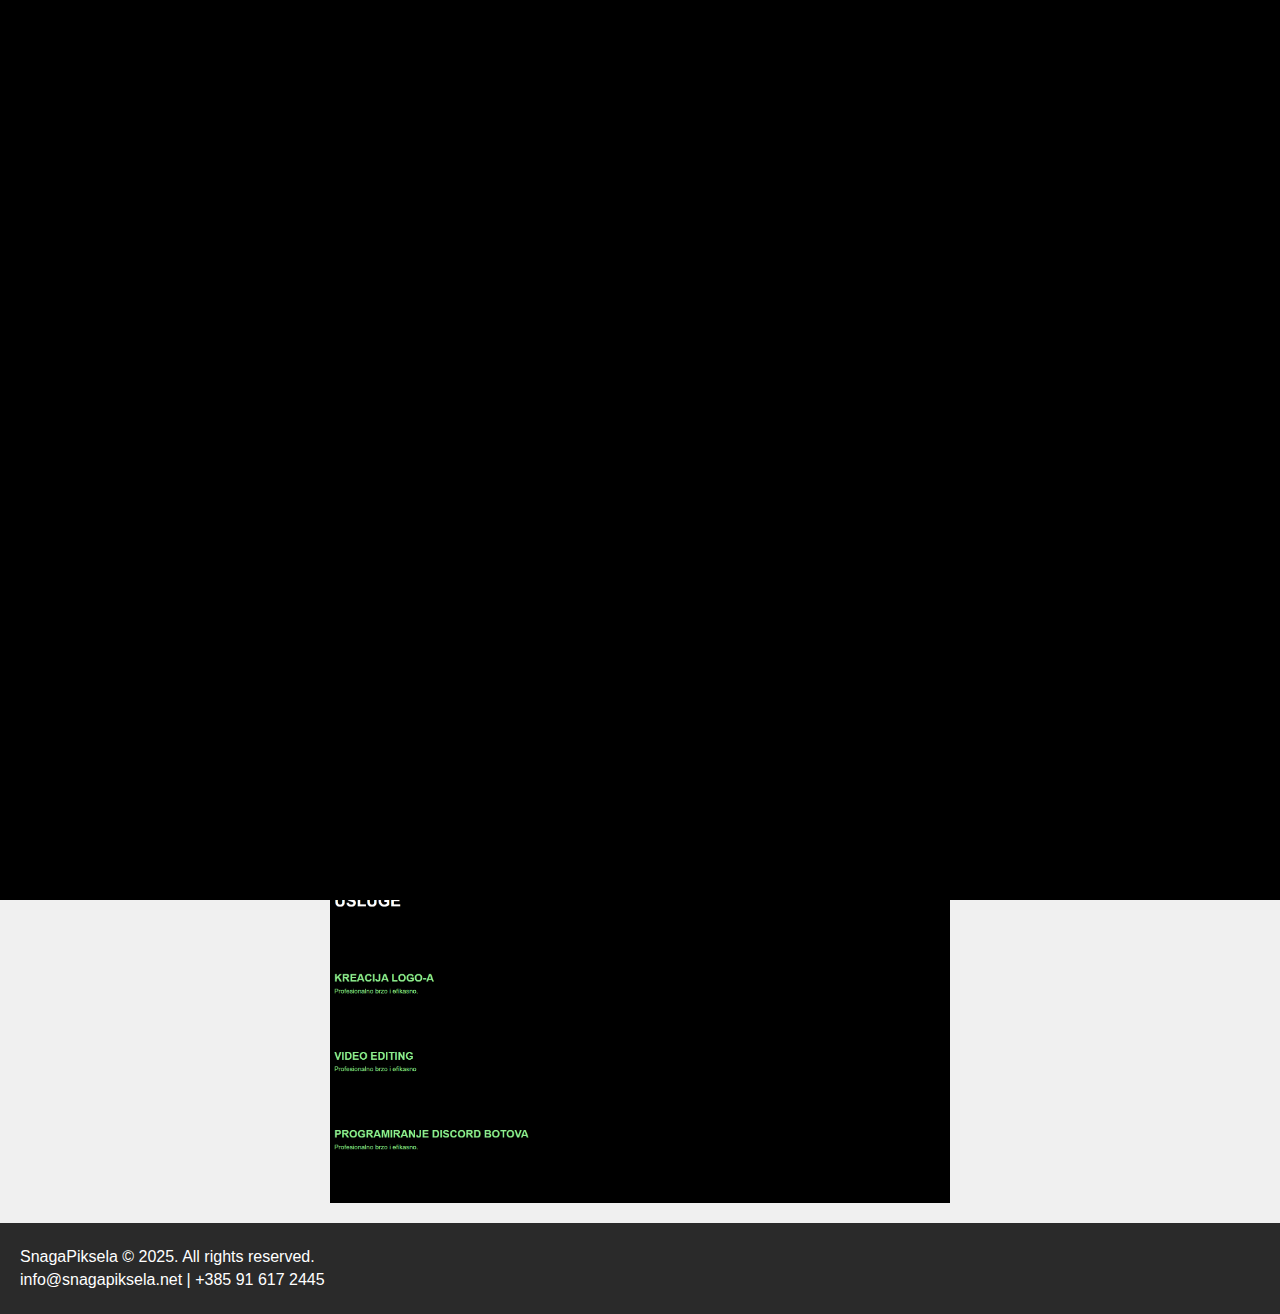
<file: public/index.html>
<!DOCTYPE html>
<html lang="en">
<head>
  <meta charset="UTF-8">
  <meta name="viewport" content="width=device-width, initial-scale=1.0">
  <title>SnagaPiksela | Home</title>
  <link rel="stylesheet" href="style.css">
  <link rel="icon" type="image/x-icon" href="snagapikselanet.png">
</head>
<body>
  <!-- Preloader -->
  <div class="preloader">
    <span class="fade-letter" id="letter-s">S</span>
    <span class="fade-letter" id="letter-p">P</span>
  </div>

  <!-- Main Content -->
  <div class="content">
    <header>
      <div class="logo-and-title">
        <img src="snagapikselanet.png" alt="SnagaPiksela Logo" class="logo">
        <h1>SnagaPiksela</h1>
      </div>
      <nav>
        <ul>
          <li><a href="about.html">About Us</a></li>
          <li><a href="contact.html">Contact</a></li>
        </ul>
      </nav>
    </header>

    <main>
      <h2>Welcome to SnagaPiksela</h2>
      <p>Explore our web development projects and join our growing team!</p>
      <h2>Our ex-client SD Studio's website</h2>
      <img src="mainpage.png" alt="Failed to load.">
      <img src="sdbotpage.png" alt="Failed to load.">
      <img src="servicespage.png" alt="Failed to load.">
    </main>

    <footer>
      <p>SnagaPiksela &copy; 2025. All rights reserved.</p>
      <p><a href="mailto:info@snagapiksela.net">info@snagapiksela.net</a> | +385 91 617 2445</p>
    </footer>
  </div>

  <script src="script.js"></script>
</body>
</html>
</file>
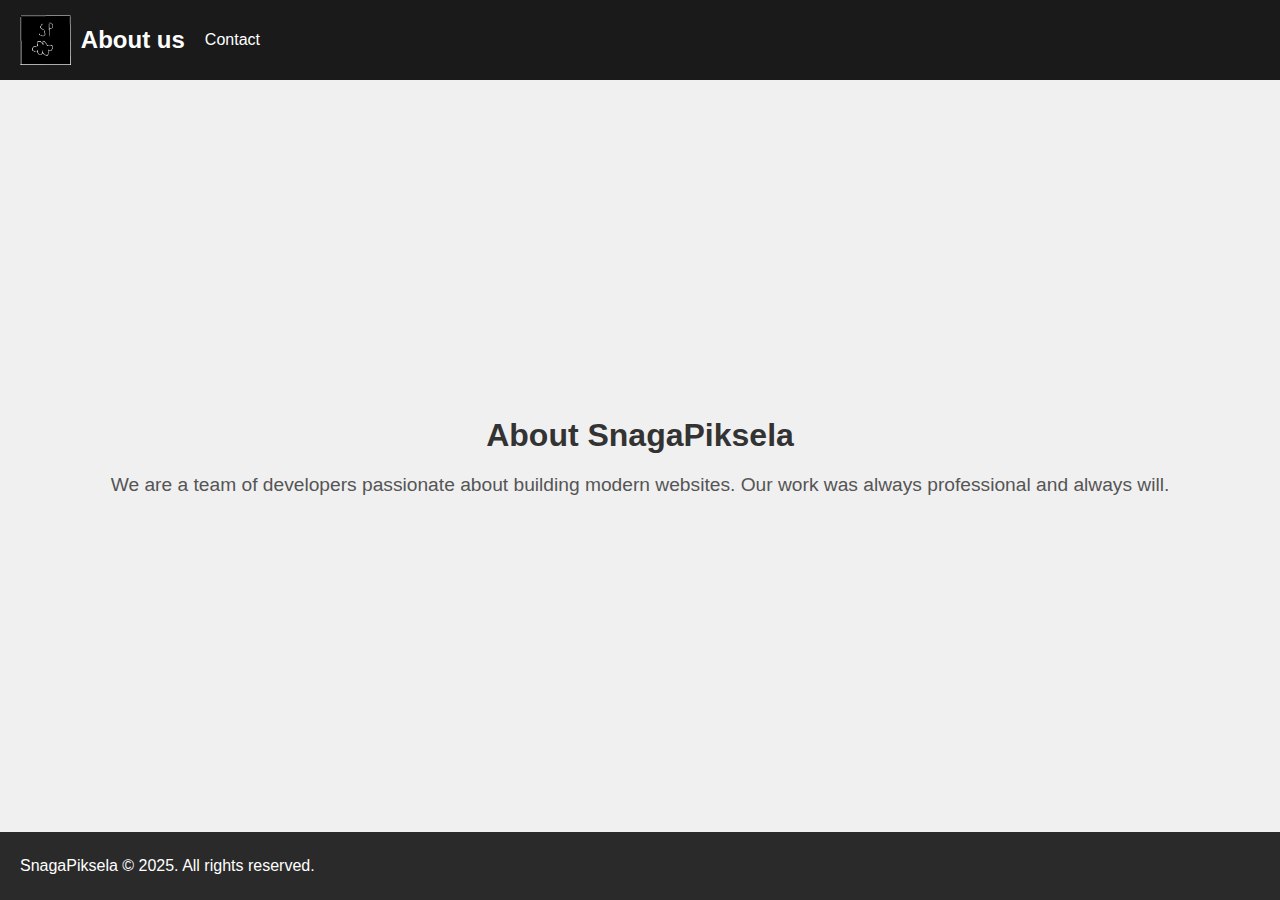
<file: public/about.html>
<!DOCTYPE html>
<html lang="en">
<head>
  <meta charset="UTF-8">
  <meta name="viewport" content="width=device-width, initial-scale=1.0">
  <title>SnagaPiksela | About</title>
  <link rel="stylesheet" href="style.css">
</head>
<body>
  <header>
    <div class="logo-and-title">
      <img src="snagapikselanet.png" alt="SnagaPiksela Logo" class="logo">
      <h1><a href="index.html">About us</a></h1>
    </div>
    <nav>
        <ul>
          <li><a href="contact.html">Contact</a></li>
        </ul>
      </nav>
  </header>

  <main>
    <h2>About SnagaPiksela</h2>
    <p>We are a team of developers passionate about building modern websites. Our work was always professional and always will.</p>
  </main>

  <footer>
    <p>SnagaPiksela &copy; 2025. All rights reserved.</p>
  </footer>
</body>
</html>
</file>
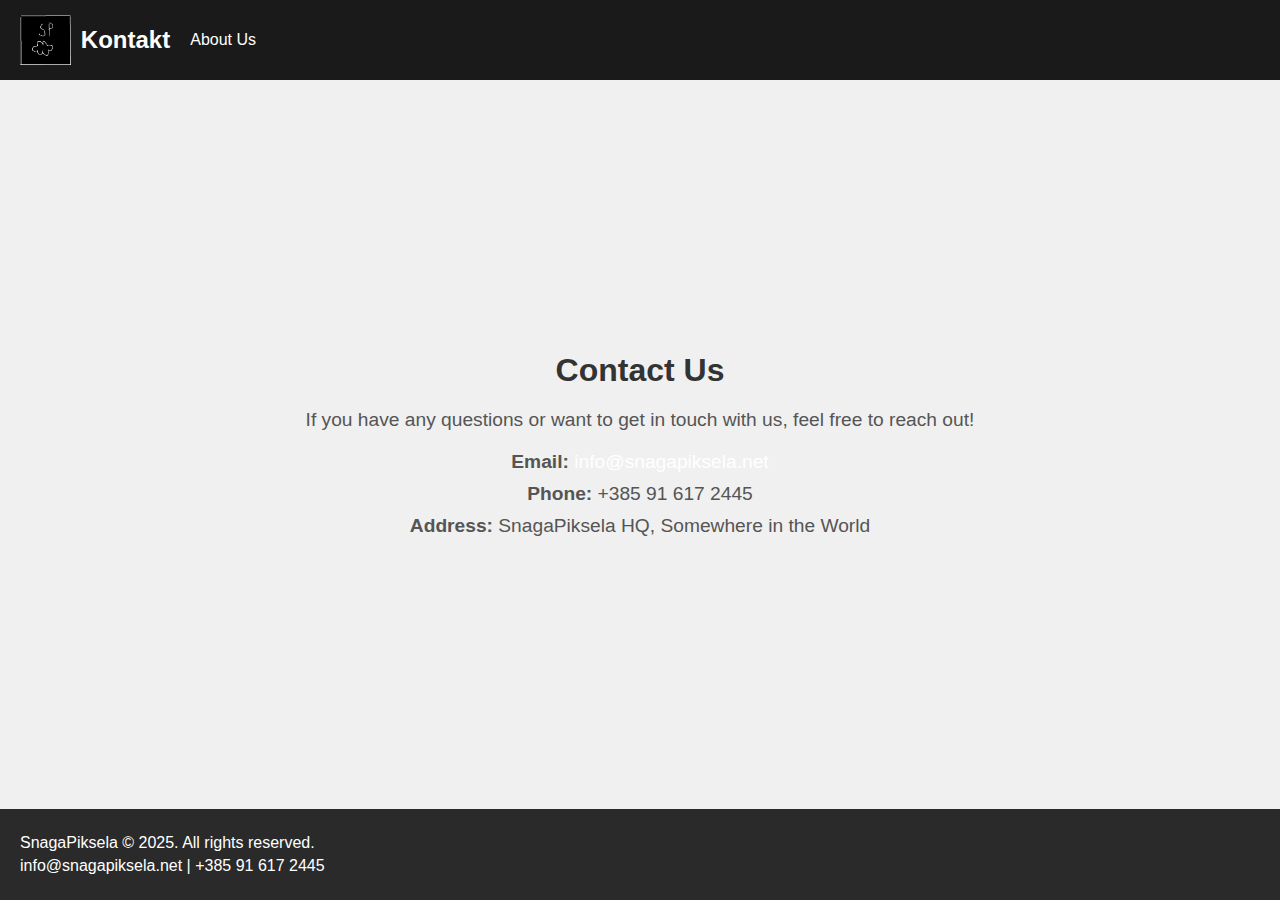
<file: public/contact.html>
<!DOCTYPE html>
<html lang="en">
<head>
  <meta charset="UTF-8">
  <meta name="viewport" content="width=device-width, initial-scale=1.0">
  <title>SnagaPiksela | Contact</title>
  <link rel="stylesheet" href="style.css">
  <link rel="icon" type="image/x-icon" href="snagapikselanet.png">
</head>
<body>

  <header>
    <div class="logo-and-title">
      <img src="snagapikselanet.png" alt="SnagaPiksela Logo" class="logo">
      <h1><a href="index.html">Kontakt</a></h1>
    </div>
    <nav>
      <ul>
        <li><a href="about.html">About Us</a></li>
      </ul>
    </nav>
  </header>

  <main>
    <h2>Contact Us</h2>
    <p>If you have any questions or want to get in touch with us, feel free to reach out!</p>
    
    <div class="contact-info">
      <p><strong>Email:</strong> <a href="mailto:info@snagapiksela.net">info@snagapiksela.net</a></p>
      <p><strong>Phone:</strong> +385 91 617 2445</p>
      <p><strong>Address:</strong> SnagaPiksela HQ, Somewhere in the World</p>
    </div>
  </main>

  <footer>
    <p>SnagaPiksela &copy; 2025. All rights reserved.</p>
    <p><a href="mailto:info@snagapiksela.net">info@snagapiksela.net</a> | +385 91 617 2445</p>
  </footer>

</body>
</html>
</file>
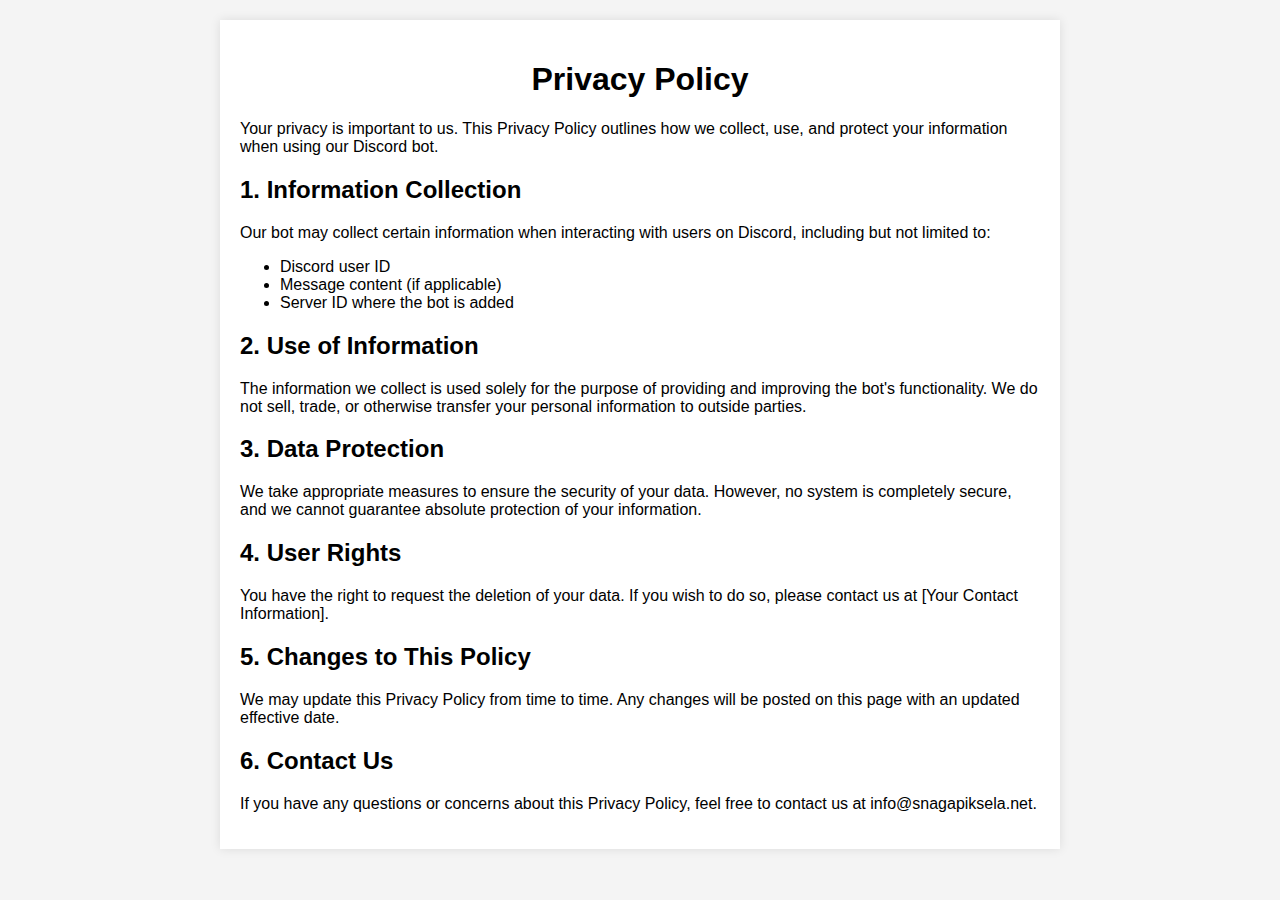
<file: public/privacypolicy.html>
<!DOCTYPE html>
<html lang="en">
<head>
    <meta charset="UTF-8">
    <meta name="viewport" content="width=device-width, initial-scale=1.0">
    <meta http-equiv="X-UA-Compatible" content="ie=edge">
    <title>Privacy Policy - Your Discord Bot</title>
    <style>
        body {
            font-family: Arial, sans-serif;
            margin: 0;
            padding: 20px;
            background-color: #f4f4f4;
        }
        .container {
            max-width: 800px;
            margin: auto;
            background-color: #fff;
            padding: 20px;
            box-shadow: 0px 0px 10px rgba(0, 0, 0, 0.1);
        }
        h1 {
            text-align: center;
        }
    </style>
</head>
<body>
    <div class="container">
        <h1>Privacy Policy</h1>
        <p>
            Your privacy is important to us. This Privacy Policy outlines how we collect, use, and protect your information when using our Discord bot.
        </p>

        <h2>1. Information Collection</h2>
        <p>
            Our bot may collect certain information when interacting with users on Discord, including but not limited to:
        </p>
        <ul>
            <li>Discord user ID</li>
            <li>Message content (if applicable)</li>
            <li>Server ID where the bot is added</li>
        </ul>

        <h2>2. Use of Information</h2>
        <p>
            The information we collect is used solely for the purpose of providing and improving the bot's functionality. We do not sell, trade, or otherwise transfer your personal information to outside parties.
        </p>

        <h2>3. Data Protection</h2>
        <p>
            We take appropriate measures to ensure the security of your data. However, no system is completely secure, and we cannot guarantee absolute protection of your information.
        </p>

        <h2>4. User Rights</h2>
        <p>
            You have the right to request the deletion of your data. If you wish to do so, please contact us at [Your Contact Information].
        </p>

        <h2>5. Changes to This Policy</h2>
        <p>
            We may update this Privacy Policy from time to time. Any changes will be posted on this page with an updated effective date.
        </p>

        <h2>6. Contact Us</h2>
        <p>
            If you have any questions or concerns about this Privacy Policy, feel free to contact us at info@snagapiksela.net.
        </p>
    </div>
</body>
</html>
</file>
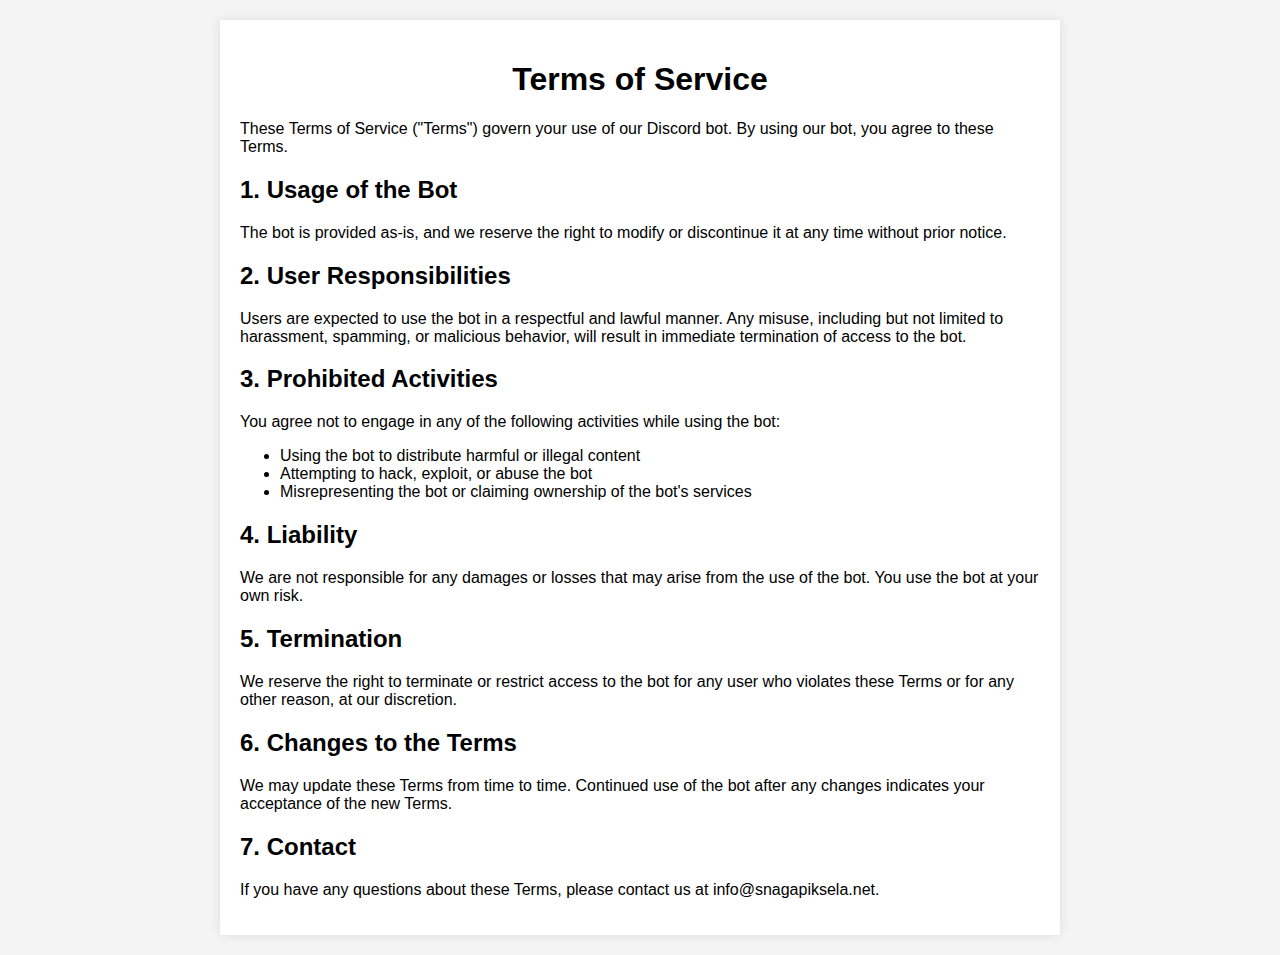
<file: public/tos.html>
<!DOCTYPE html>
<html lang="en">
<head>
    <meta charset="UTF-8">
    <meta name="viewport" content="width=device-width, initial-scale=1.0">
    <meta http-equiv="X-UA-Compatible" content="ie=edge">
    <title>Terms of Service - Your Discord Bot</title>
    <style>
        body {
            font-family: Arial, sans-serif;
            margin: 0;
            padding: 20px;
            background-color: #f4f4f4;
        }
        .container {
            max-width: 800px;
            margin: auto;
            background-color: #fff;
            padding: 20px;
            box-shadow: 0px 0px 10px rgba(0, 0, 0, 0.1);
        }
        h1 {
            text-align: center;
        }
    </style>
</head>
<body>
    <div class="container">
        <h1>Terms of Service</h1>
        <p>
            These Terms of Service ("Terms") govern your use of our Discord bot. By using our bot, you agree to these Terms.
        </p>

        <h2>1. Usage of the Bot</h2>
        <p>
            The bot is provided as-is, and we reserve the right to modify or discontinue it at any time without prior notice.
        </p>

        <h2>2. User Responsibilities</h2>
        <p>
            Users are expected to use the bot in a respectful and lawful manner. Any misuse, including but not limited to harassment, spamming, or malicious behavior, will result in immediate termination of access to the bot.
        </p>

        <h2>3. Prohibited Activities</h2>
        <p>
            You agree not to engage in any of the following activities while using the bot:
        </p>
        <ul>
            <li>Using the bot to distribute harmful or illegal content</li>
            <li>Attempting to hack, exploit, or abuse the bot</li>
            <li>Misrepresenting the bot or claiming ownership of the bot's services</li>
        </ul>

        <h2>4. Liability</h2>
        <p>
            We are not responsible for any damages or losses that may arise from the use of the bot. You use the bot at your own risk.
        </p>

        <h2>5. Termination</h2>
        <p>
            We reserve the right to terminate or restrict access to the bot for any user who violates these Terms or for any other reason, at our discretion.
        </p>

        <h2>6. Changes to the Terms</h2>
        <p>
            We may update these Terms from time to time. Continued use of the bot after any changes indicates your acceptance of the new Terms.
        </p>

        <h2>7. Contact</h2>
        <p>
            If you have any questions about these Terms, please contact us at info@snagapiksela.net.
        </p>
    </div>
</body>
</html>
</file>
<file: public/style.css>
/* Reset */
body, html {
  margin: 0;
  padding: 0;
  box-sizing: border-box;
  font-family: Arial, sans-serif;
  background-color: #f0f0f0;
  color: #333;
  height: 100%; /* Osiguravamo da HTML i BODY zauzimaju cijelu visinu */
}

/* Postavljamo body kao flexbox kontejner */
body {
  display: flex;
  flex-direction: column;
  min-height: 100vh; /* Omogućava da stranica zauzima cijelu visinu prozora */
}

/* Preloader Styling */
.preloader {
  display: flex;
  justify-content: center;
  align-items: center;
  height: 100vh;
  background-color: #000;
  color: #fff;
  font-size: 4rem;
  font-weight: bold;
  position: fixed;
  width: 100%;
  z-index: 1000;
}

.fade-letter {
  opacity: 0;
  transform: scale(0.5);
  animation: none;
}

#letter-s {
  animation: fadeInScale 2s forwards;
}

#letter-p {
  animation: fadeInScale 2s 2s forwards; /* Starts 2 seconds after S */
}

@keyframes fadeInScale {
  0% {
    opacity: 0;
    transform: scale(0.5);
  }
  100% {
    opacity: 1;
    transform: scale(1);
  }
}

/* Header Styling */
header {
  background-color: #1a1a1a; /* Tamna boja za header */
  color: #ffffff;
  padding: 10px 20px;
  display: flex;
  align-items: center;
}

.logo-and-title {
  display: flex;
  align-items: center;
  justify-content: flex-start;
}

.logo {
  height: 50px;
  margin-right: 10px;
}

h1 {
  font-size: 1.5rem;
}

/* Main Styling */
main {
  flex: 1; /* Ovaj flex omogući da main popuni sav raspoloživi prostor */
  display: flex;
  flex-direction: column;
  align-items: center;
  justify-content: center;
  text-align: center;
  padding: 20px;
}

main h2 {
  margin: 10px 0;
  font-size: 2rem;
  color: #333;
}

main p {
  margin: 10px 0;
  font-size: 1.2rem;
  color: #555;
}

/* Footer Styling */
footer {
  background-color: #2a2a2a; /* Tamnija boja za footer */
  color: #ffffff;
  text-align: left;
  padding: 20px;
  width: 100%;
  margin-top: auto; /* Postavlja footer na dno stranice */
}

footer p {
  margin: 5px 0;
}
img {
  max-width: 50%;
  height: auto;
}
nav ul {
  list-style: none;
  display: flex;
  margin: 0;
  padding: 0;
}

nav ul li {
  margin-left: 20px;
}

nav ul li a {
  text-decoration: none;
  color: #ffffff;
  font-size: 1rem;
  transition: color 0.3s;
}

nav ul li a:hover {
  color: #00bcd4; /* Svijetla plava boja na hover */
}
a {
  text-decoration: none;
  color: white;
}
a:hover {

    text-decoration: none;
  
}
</file>
